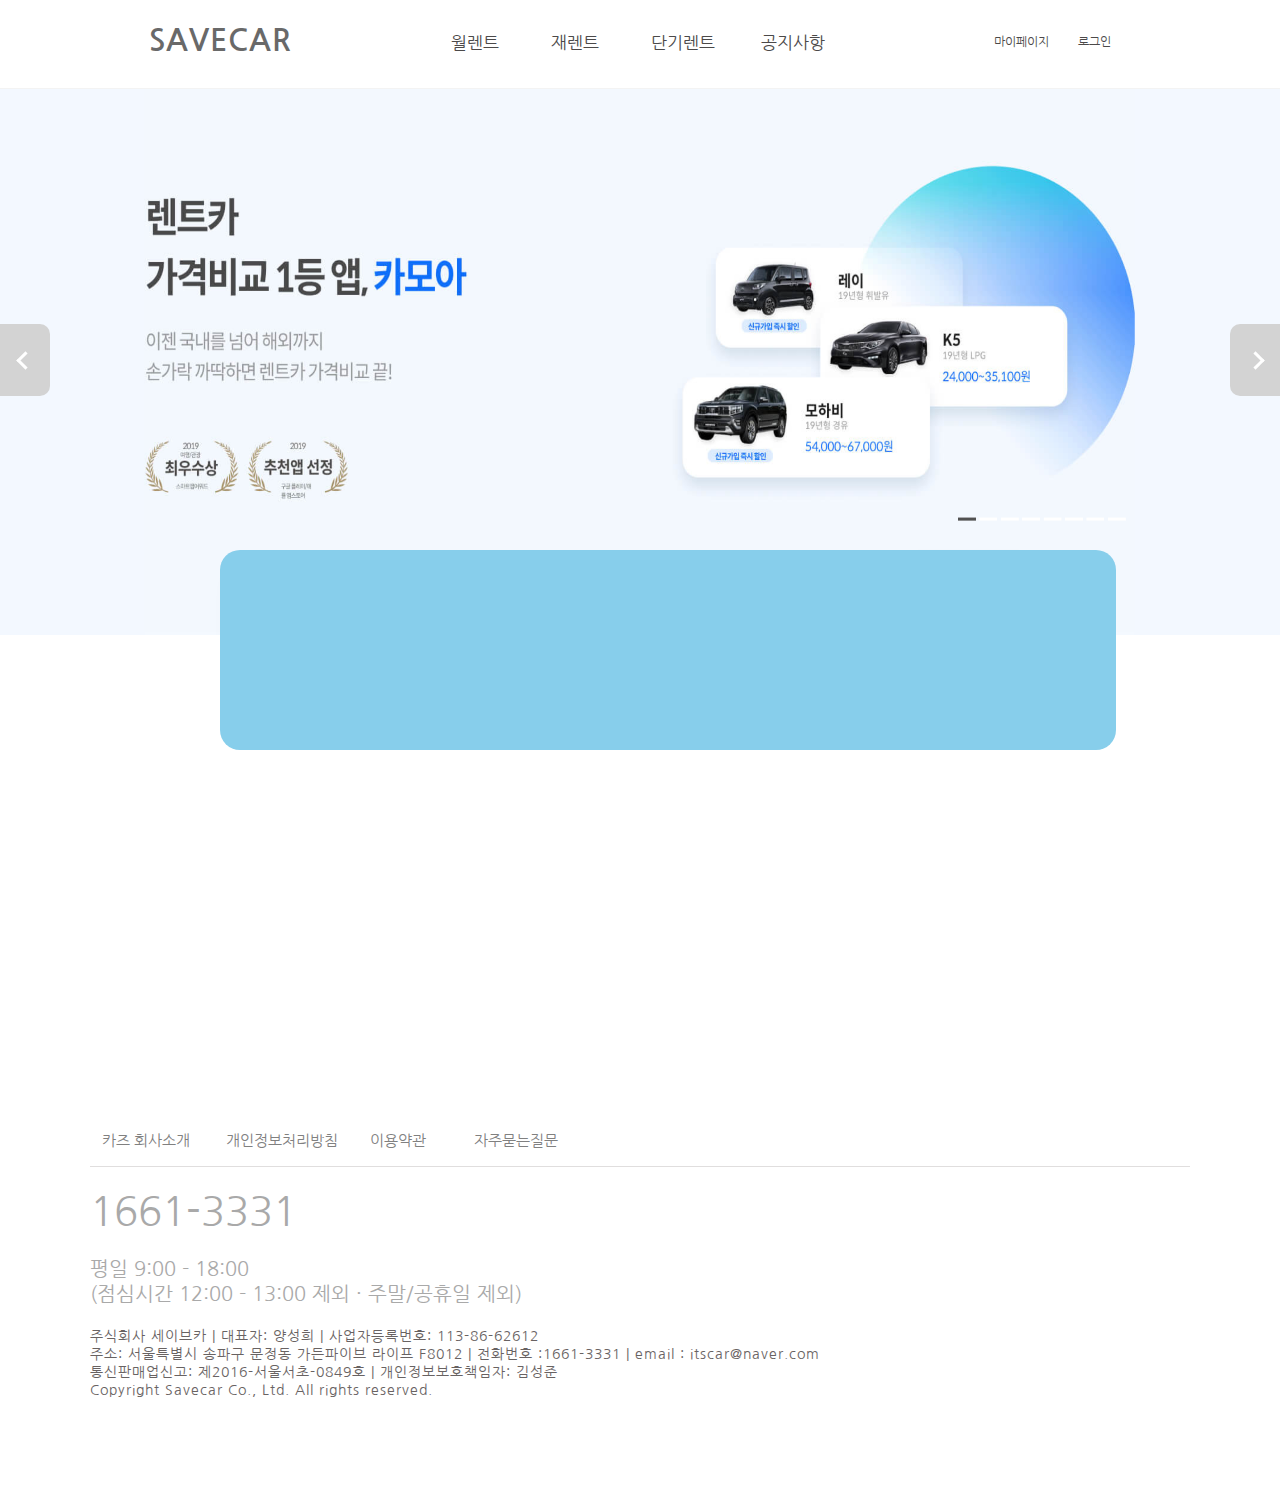
<file: WebContent/index.html>
﻿<!DOCTYPE html>
<html>
<head>
    <title>세이브카 - 20년 전통의 렌트카 기업</title>
    <meta charset="utf-8">
    <link rel="stylesheet" href="assets/css/style.css" />
    <link rel="stylesheet" href="https://cdnjs.cloudflare.com/ajax/libs/font-awesome/5.14.0/css/all.min.css" integrity="sha512-1PKOgIY59xJ8Co8+NE6FZ+LOAZKjy+KY8iq0G4B3CyeY6wYHN3yt9PW0XpSriVlkMXe40PTKnXrLnZ9+fkDaog==" crossorigin="anonymous" />
    <link href="https://fonts.googleapis.com/css2?family=Nanum+Gothic&display=swap" rel="stylesheet">
    
</head>

<body>
    <nav class="navbar">
        <div class="navbar__logo"><a href="index.html"><i class="fas fa-car-side"></i>&nbspSAVECAR</a></div>
        <ul class="navbar__menu">
            <li id="menu1_A"><a href="monthly.html">월렌트</a></li>
            <li id="menu1_B"><a href="고수찾기.html">재렌트</a></li>
            <li id="menu1_C"><a href="고수가입.html">단기렌트</a></li>
            <li id="menu1_D"><a href="고수가입.html">공지사항</a></li>
        </ul>
        <ul class="navbar__login">
            <li id="menu2_A"><a href="monthly.html">마이페이지</a></li>
            <li id="menu2_B"><a href="monthly.html">로그인</a></li>
        </ul>
    </nav>

    <section>
        <div class="container">
            <div class="slideShowContainer">

                <div class="leftArrow" onclick="plusSides(-1)"><span class="arrow arrowLeft"></span></div>
                <div class="rightArrow" onclick="plusSides(1)"><span class="arrow arrowRight"></span></div>

                <div class="imageHolder">
                    <img src="assets/images/img09.png" id="lastClone" alt="">
                </div>
                <div class="imageHolder">
                    <img src="assets/images/img11.png" id="lastClone" alt="">
                </div>
                <div class="imageHolder">
                    <img src="assets/images/img09.png" id="lastClone" alt="">
                </div>
                <div class="imageHolder">
                    <img src="assets/images/img11.png" id="lastClone" alt="">
                </div>
            </div>
            <div id="dotsContainer"></div>
            
        <div class="index-box-search"></div>
        </div>
            

        <script src="assets/js/app.js"></script>
    </section>

    <footer class="footer">
        <ul class="footer_lineUp">
            <li id="A"><a href="monthly.html">카즈 회사소개</a></li>
            <li id="B"><a href="고수찾기.html">개인정보처리방침</a></li>
            <li id="C"><a href="고수가입.html">이용약관</a></li>
            <li id="D"><a href="고수가입.html">자주묻는질문</a></li>
        </ul>

        <div class="footer_line"></div>

        <div class="footer_lineDown">
            <h2 id="phone">1661-3331</h2>
            <h2 id="opening">
                평일 9:00 - 18:00 <br>
                (점심시간 12:00 - 13:00 제외 · 주말/공휴일 제외) <br>
            </h2>
            <p id="p1">
                주식회사 세이브카 | 대표자: 양성희 | 사업자등록번호: 113-86-62612 <br />
                주소: 서울특별시 송파구 문정동 가든파이브 라이프 F8012 | 전화번호 :1661-3331 | email : itscar@naver.com <br />
                통신판매업신고: 제2016-서울서초-0849호 | 개인정보보호책임자: 김성준 <br />
                Copyright Savecar Co., Ltd. All rights reserved. <br />
            </p>
        </div>
    </footer>

</body>
</html>
</file>
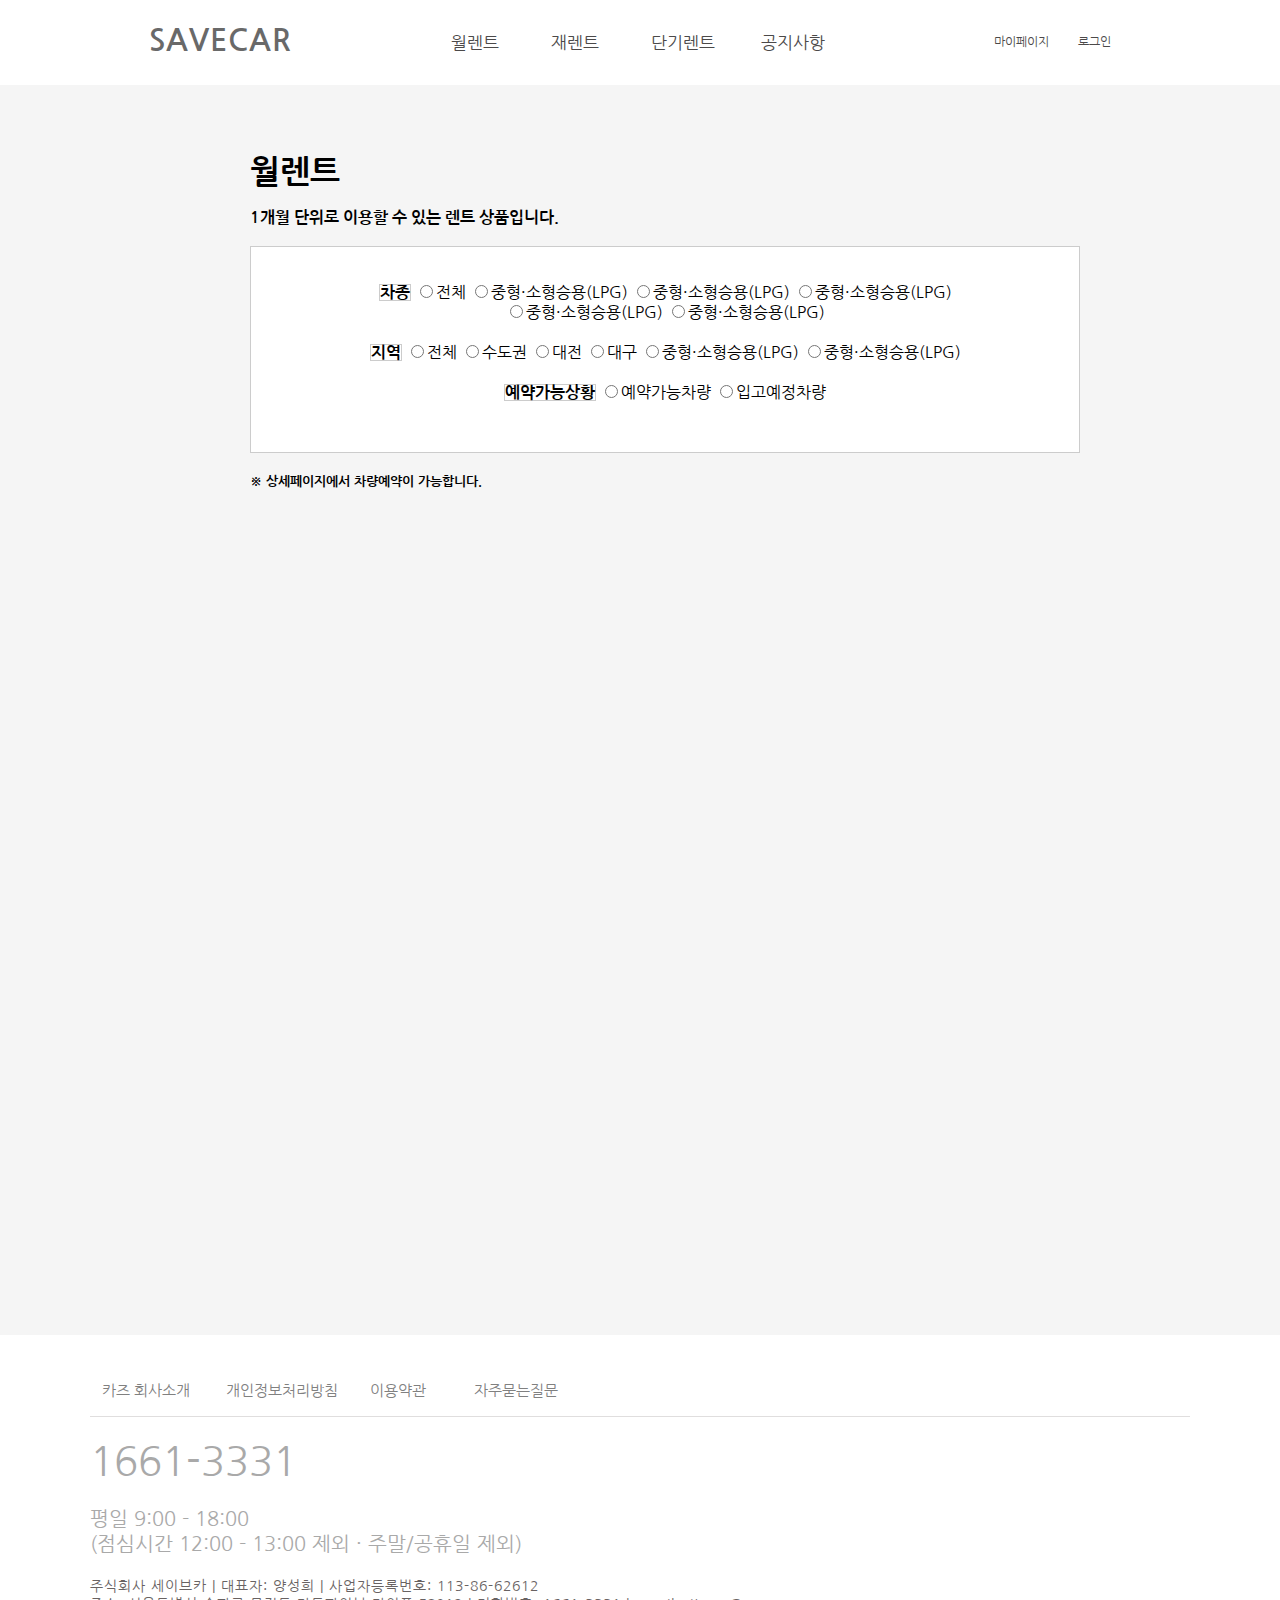
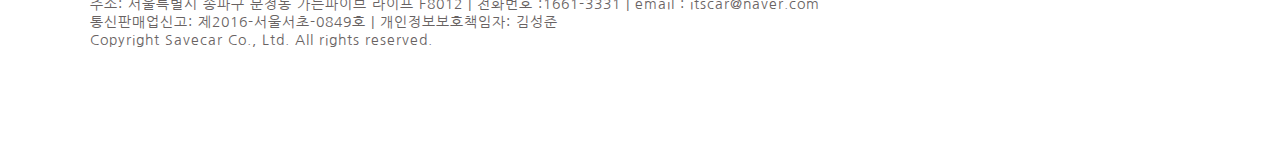
<file: WebContent/monthly.html>
<html>
    <head>
        <meta charset="utf-8">
        <link rel="stylesheet" href="https://cdnjs.cloudflare.com/ajax/libs/font-awesome/5.14.0/css/all.min.css" integrity="sha512-1PKOgIY59xJ8Co8+NE6FZ+LOAZKjy+KY8iq0G4B3CyeY6wYHN3yt9PW0XpSriVlkMXe40PTKnXrLnZ9+fkDaog==" crossorigin="anonymous" />
        <link href="https://fonts.googleapis.com/css2?family=Nanum+Gothic&display=swap" rel="stylesheet">
        
        <style>

/* ------------------------------------------------------------------- */
/* 0. 공통   */

        :root {
            --text-color: #f0f4f5;
            --background-color: #263343;
            --accent-color: #d49466;
        }

        body {
            margin: 0;
            padding: 0;
            font-family: 'Nanum Gothic', sans-serif;
            box-sizing: border-box;
        }

        ul li {
            width: 50px;
            list-style: none;
            overflow: hidden;
            font-size: 12px;
        }

        a {
            text-decoration: none;
            color: rgb(75, 73, 73);
            text-align: center;
        }

/* ------------------------------------------------------------------- */
/* 1. nav   */

        .navbar {
            display: flex;
            justify-content: space-between;
            align-items: center;
            padding: 8px 140px;
            background-color: white;
        }
        .navbar__logo a {
            font-size: 30px;
            font-weight: bold;
            color: dimgray;
            letter-spacing: 1px;
        }
        .navbar__menu {
            display: flex;
            padding-left: 0;
        }
        
        .navbar__logo {
            width: 200px;
            height: 40px;
            display: flex;
            margin: 7px 0 0 150px;
            padding-left: 0;
            margin-left: 0;
        }

        .navbar__menu li {
            width: 60px;
            padding: 8px 20px;
            font-size: 17px;
            font-weight: lighter;
        }

        .navbar__menu li a:hover {
            color: plum;
        }

        .navbar__menu #menu1_C, .navbar__menu #menu1_D{
            width: 70px;
        }
        
        .navbar__login {
            display: flex;
            font-size: 15px;
            font-weight: lighter;
        }

        .navbar__login li {
            padding: 8px 12px;
        }
        .navbar__login #menu2_A {
            width: 60px;
        }

        @media screen and (max-width: 1100px) {
            .navbar {   
                align-items: flex-start;
                padding: 15px 50px 0;
            }
            .navbar__menu {
                display:none;
            }

        }
        
/* ------------------------------------------------------------------- */
/* 2. section   */

        section {
            width: auto; height: 1200px;
            padding: 50px 200px 0 250px;
            margin: 0 auto;
            text-align: center;
            background-color:whitesmoke;
        }
        section #sentence {
            text-align: left;
        }
        section #condition {
            height: 170px; padding: 35px 0 0 0;
            border: 1px solid #cccccc;
            background-color: white;
        }
        section span {
            border: 1px solid #cccccc;
            font-weight: bold;
        }
        section h5 {
            text-align: left;
        }

/* ------------------------------------------------------------------- */
/* 3. footer   */


footer {
            width: 1100px;
            margin: 0 auto 50px auto;
            padding: 30px;
            color: rgb(104, 98, 98);
        }
        footer .footer_lineUp {
            display: flex;
            padding: 0;
        }
        footer .footer_lineUp li {
            font-size: 15px;
            width: 110px;
            font-weight: lighter;
            padding: 0 12px;
       }

        footer .footer_lineUp #A {
            width: 100px;
        }
        footer .footer_lineUp #B {
            width: 120px;
        }
        footer .footer_lineUp #C {
            width: 80px;
        }

        footer .footer_lineUp a {
            color: grey;
        }

        footer .footer_line {
            width: auto;
            border-bottom: 1px solid rgb(224, 222, 222);
        }

        footer .footer_lineDown h2 {
            color: darkgray;
            font-size: 40px;
            font-weight: lighter;
            margin: 20px 0;
        }

        footer .footer_lineDown #opening {
            font-size: 20px;
            color: darkgrey;
        }

        footer .footer_lineDown p {
            font-size: 14px;
            letter-spacing: 1px;
        }

        </style>
    </head>
    <body>
        <nav class="navbar">
            <div class="navbar__logo"><a href="atom_soomGo.html"><i class="fas fa-car-side"></i>&nbspSAVECAR</a></div>
            <ul class="navbar__menu">
                <li id="menu1_A"><a href="월렌트.html">월렌트</a></li>
                <li id="menu1_B"><a href="고수찾기.html">재렌트</a></li>
                <li id="menu1_C"><a href="고수가입.html">단기렌트</a></li>
                <li id="menu1_D"><a href="고수가입.html">공지사항</a></li>
            </ul>
            <ul class="navbar__login">
                <li id="menu2_A"><a href="월렌트.html">마이페이지</a></li>
                <li id="menu2_B"><a href="/Users/LG/Desktop/프로그래밍/프론트엔드/월렌트.html">로그인</a></li>
            </ul>
        </nav>
        <section>
            <div id="sentence">
                <h1>월렌트</h1>
                <h4>1개월 단위로 이용할 수 있는 렌트 상품입니다.</h4>
            </div>
            <div id="condition">
                <span>차종</span>
                    <input type="radio" name="cartype" value="entire">전체
                    <input type="radio" name="cartype" value="">중형·소형승용(LPG) 
                    <input type="radio" name="cartype" value="">중형·소형승용(LPG) 
                    <input type="radio" name="cartype" value="">중형·소형승용(LPG) <br>
                    <input type="radio" name="cartype" value="">중형·소형승용(LPG) 
                    <input type="radio" name="cartype" value="">중형·소형승용(LPG) <br><br>
                <span>지역</span>
                    <input type="radio" name="area" value="entire">전체
                    <input type="radio" name="area" value="">수도권 
                    <input type="radio" name="area" value="">대전 
                    <input type="radio" name="area" value="">대구
                    <input type="radio" name="area" value="">중형·소형승용(LPG) 
                    <input type="radio" name="area" value="">중형·소형승용(LPG) <br><br>
                <span>예약가능상황</span>
                    <input type="radio" name="cartype" value="entire">예약가능차량
                    <input type="radio" name="cartype" value="">입고예정차량 <br>              
                </div>
            <h5>※ 상세페이지에서 차량예약이 가능합니다.</h5>
        </section>
        <div id="footer_line"></div>

        <footer class="footer">
            <ul class="footer_lineUp">
                <li id="A"><a href="월렌트.html">카즈 회사소개</a></li>
                <li id="B"><a href="고수찾기.html">개인정보처리방침</a></li>
                <li id="C"><a href="고수가입.html">이용약관</a></li>
                <li id="D"><a href="고수가입.html">자주묻는질문</a></li>
            </ul>
    
            <div class="footer_line"></div>
    
            <div class="footer_lineDown">
                <h2 id="phone">1661-3331</h2>
                <h2 id="opening">
                    평일 9:00 - 18:00 <br>
                    (점심시간 12:00 - 13:00 제외 · 주말/공휴일 제외) <br>
                </h2>
                <p id="p1">
                    주식회사 세이브카 | 대표자: 양성희 | 사업자등록번호: 113-86-62612 <br />
                    주소: 서울특별시 송파구 문정동 가든파이브 라이프 F8012 | 전화번호 :1661-3331 | email : itscar@naver.com <br />
                    통신판매업신고: 제2016-서울서초-0849호 | 개인정보보호책임자: 김성준 <br />
                    Copyright Savecar Co., Ltd. All rights reserved. <br />
                </p>
            </div>
        </footer>
      
    </body>
</html>
</file>
<file: WebContent/assets/css/style.css>
/* ------------------------------------------------------------------- */
/* 0. 공통   */

:root {
    --text-color: #f0f4f5;
    --background-color: #263343;
    --accent-color: #d49466;
}

body {
    margin: 0;
    padding: 0;
    font-family: 'Nanum Gothic', sans-serif;
    box-sizing: border-box;
}

ul li {
    width: 50px;
    list-style: none;
    overflow: hidden;
    font-size: 12px;
}

a {
    text-decoration: none;
    color: rgb(75, 73, 73);
    text-align: center;
}

/* ------------------------------------------------------------------- */
/* 1. nav   */

.navbar {
    display: flex;
    justify-content: space-between;
    align-items: center;
    padding: 8px 140px;
    background-color: white;
}
.navbar__logo a {
    font-size: 30px;
    font-weight: bold;
    color: dimgray;
    letter-spacing: 1px;
}
.navbar__menu {
    display: flex;
    padding-left: 0;
}

.navbar__logo {
    width: 200px;
    height: 40px;
    display: flex;
    margin: 7px 0 0 150px;
    padding-left: 0;
    margin-left: 0;
}

.navbar__menu li {
    width: 60px;
    padding: 8px 20px;
    font-size: 17px;
    font-weight: lighter;
}

.navbar__menu li a:hover {
    color: plum;
}

.navbar__menu #menu1_C, .navbar__menu #menu1_D{
    width: 70px;
}

.navbar__login {
    display: flex;
    font-size: 15px;
    font-weight: lighter;
}

.navbar__login li {
    padding: 8px 12px;
}
.navbar__login #menu2_A {
    width: 60px;
}

@media screen and (max-width: 1100px) {
    .navbar {   
        align-items: flex-start;
        padding: 15px 50px 0;
    }
    .navbar__menu {
        display:none;
    }

}


/* ------------------------------------------------------------------- */
/* 2. section   */

section {
    height: 1000px;
}

.container {
    width: 100%;
    height: 550px;
    max-width: 1440px;
    user-select: none;
    margin: 0 auto;

}

.container .slideShowContainer {
    width: 100%;
    height: 100%;
    overflow: hidden;
    background-color: gainsboro;
    position: relative;
}

.container .slideShowContainer #playPauseBtn {
    width: 32px;
    height: 32px;
    position: absolute;
    z-index: 5;
    margin: 5px;
    cursor: pointer;
    background-image: url('img15.svg');
    background-repeat: no-repeat;
    background-size: cover;
}

.container .slideShowContainer .leftArrow, .container .slideShowContainer .rightArrow {
    width: 50px;
    background-color: lightgray;
    position: absolute;
    left: 0;
    z-index: 1;
    transition: background-color 0.5s;
    height: 72px;
    top: 50%;
    transform: translateY(-50%);
    border-top-right-radius: 10px;
    border-bottom-right-radius: 10px;
}

.container .slideShowContainer .rightArrow {
    left: auto;
    right: 0;
    border-top-left-radius: 10px;
    border-bottom-left-radius: 10px;
    border-top-right-radius: 0px;
    border-bottom-right-radius: 0px;
}

.container .slideShowContainer .leftArrow:hover, .container .slideShowContainer .rightArrow:hover {
    background: rgb(126, 124, 124);
    cursor: pointer;
}

.container .slideShowContainer .arrow {
    display: inline-block;
    border: 3px solid white;
    width: 10px;
    height: 10px;
    border-left: none;
    border-bottom: none;
    margin: auto;
    position: absolute;
    left: 0;
    right: 0;
    top: 0;
    bottom: 0;
}

.container .slideShowContainer .arrow.arrowLeft {
    transform: rotateZ(-135deg);
}

.container .slideShowContainer .arrow.arrowRight {
    transform: rotateZ(45deg);
}

.container .slideShowContainer .imageHolder {
    width: 100%;
    height: 100%;
    position: absolute;
    opacity: 0;
}

.container .slideShowContainer .imageHolder img {
    width: 100%;
    height: 100%;
}

.container #dotsContainer {
    width: 100%;
    height: 10%;
    text-align: center;
    padding-top: 20px;
    box-sizing: border-box;
    position: sticky;
}

.container #dotsContainer .dots {
    display: inline-block;
    width: 15px;
    height: 15px;
    border-radius: 50%;
    margin-left: 10px;
    background-color: #bbb;
    cursor: pointer;
    transition: background-color 0.5s;
}

.container #dotsContainer .dots:hover, .container #dotsContainer .dots.active {
    background-color: #717171;
}

.container #dotsContainer .dots:first-child {
    margin-left: 0;
}

.container .moveLeftCurrentSlide {
    animation-name: moveLeftCurrent;
    animation-duration: 0.5s;
    animation-timing-function: linear;
    animation-fill-mode: forwards;
} 

.container .moveLeftNextSlide {
    animation-name: moveLeftNext;
    animation-duration: 0.5s;
    animation-timing-function: linear;
    animation-fill-mode: forwards;
} 

@keyframes moveLeftCurrent {
    from {
        margin-left: 0;
        opacity: 1;
    } to {
        margin-left: -100%;
        opacity: 1;
    }
}

@keyframes moveLeftNext {
    from {
        margin-left: 100%;
        opacity: 1;
    } to {
        margin-left: 0;
        opacity: 1;
    }
}

.container .moveRightCurrentSlide {
    animation-name: moveRightCurrent;
    animation-duration: 0.5s;
    animation-timing-function: linear;
    animation-fill-mode: forwards;
} 

.container .moveRightNextSlide {
    animation-name: moveRightNext;
    animation-duration: 0.5s;
    animation-timing-function: linear;
    animation-fill-mode: forwards;
} 

@keyframes moveRightCurrent {
    from {
        margin-left: 0;
        opacity: 1;
    } to {
        margin-left: 100%;
        opacity: 1;
    }
}

@keyframes moveRightNext {
    from {
        margin-left: -100%;
        opacity: 1;
    } to {
        margin-left: 0;
        opacity: 1;
    }
}

.index-box-search {
    position: absolute;
    width: 70%;
    height: 200px;
    top: 550px;
    margin: 0 220px;
    background-color: skyblue;
    border-radius: 20px;
}

/* ------------------------------------------------------------------- */
/* 3. footer   */

footer {
    width: 1100px;
    margin: 0 auto 50px auto;
    padding: 30px;
    color: rgb(104, 98, 98);
}
footer .footer_lineUp {
    display: flex;
    padding: 0;
}
footer .footer_lineUp li {
    font-size: 15px;
    width: 110px;
    font-weight: lighter;
    padding: 0 12px;
}

footer .footer_lineUp #A {
    width: 100px;
}
footer .footer_lineUp #B {
    width: 120px;
}
footer .footer_lineUp #C {
    width: 80px;
}

footer .footer_lineUp a {
    color: grey;
}

footer .footer_line {
    width: auto;
    border-bottom: 1px solid rgb(224, 222, 222);
}

footer .footer_lineDown h2 {
    color: darkgray;
    font-size: 40px;
    font-weight: lighter;
    margin: 20px 0;
}

footer .footer_lineDown #opening {
    font-size: 20px;
    color: darkgrey;
}

footer .footer_lineDown p {
    font-size: 14px;
    letter-spacing: 1px;
}
</file>
